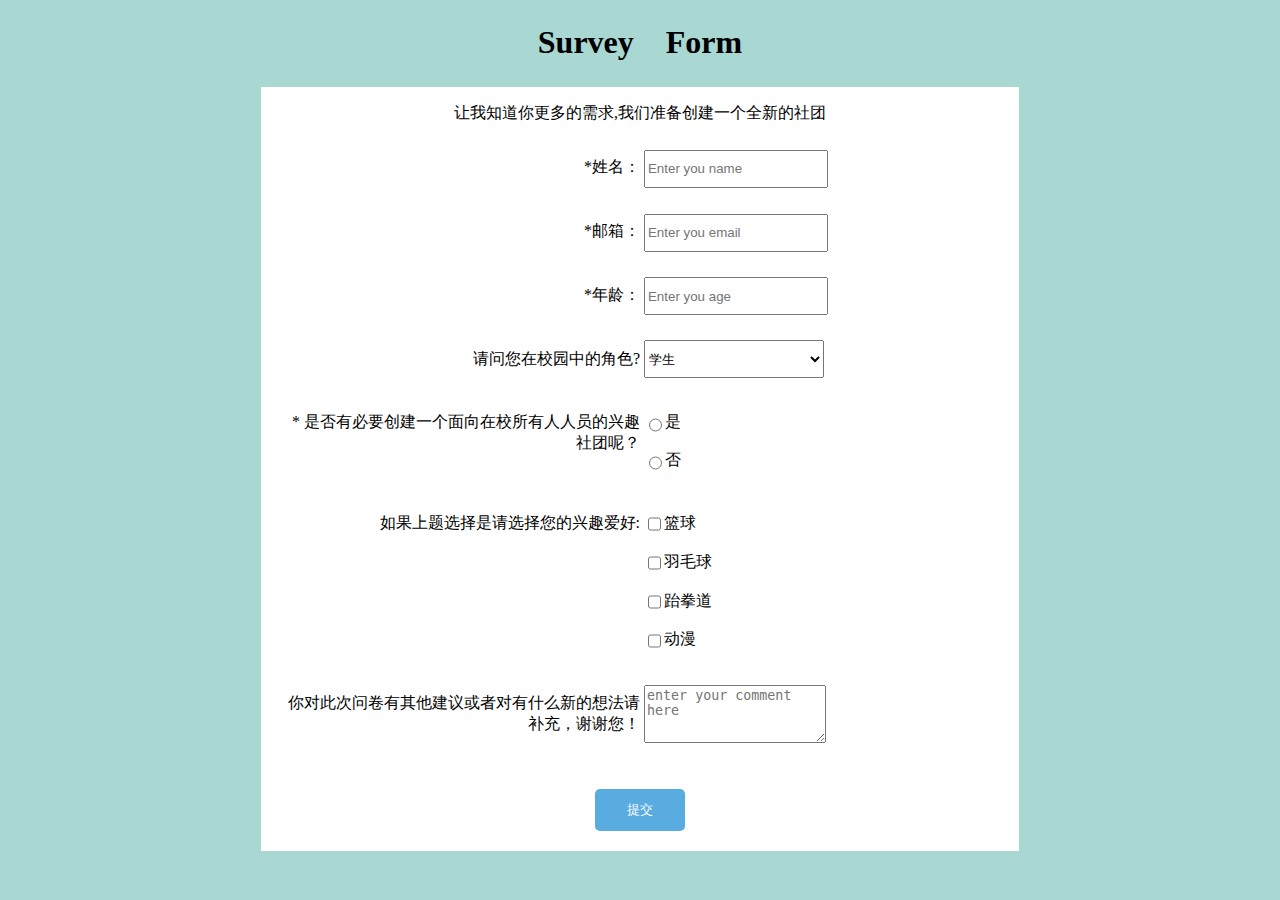
<file: 2-surveyForm/index.html>
<!DOCTYPE html>
<html lang="ch">
<head>
	<meta charset="UTF-8">
	<title>surveyFrom</title>
	<meta name="viewport" content="width=device-width, initial-scale=1">
	<link rel="stylesheet" type="text/css" href="index.css">
</head>
<body>
	<main>
		<h1 id="title">Survey　Form</h1>
		<form id="survey-form">
			<p id="description">让我知道你更多的需求,我们准备创建一个全新的社团</p>
			<div class="info-items">
				<label id="name-label" for="name">*姓名：</label>
				<input type="text" name="name" id="name" required placeholder="Enter you name">
			</div>
			<div class="info-items">
				<label id="email-label" for="email">*邮箱：</label>
				<input type="email" name="email" id="email" required placeholder="Enter you email">
			</div>
			<div class="info-items">
				<label id="number-label" for="age">*年龄：</label>
				<input type="number" name="age" id="number" min="1" max="120" required placeholder="Enter you age">
			</div>	
			<div class="info-items">
				<label for="dropdown">请问您在校园中的角色?</label>
				<select id="dropdown">
					<option disabled="false">请选择</option>
					<option>学生</option>
					<option>老师</option>
					<option>其他</option>
				</select>
			</div>
			<div class="info-items">
				<label>* 是否有必要创建一个面向在校所有人人员的兴趣社团呢？</label>
				<div class="chooseBtn">
					<input type="radio" name="is-not" id="is" required value="true"><label class="clearFix" for="is">是</label><br>
					<input type="radio" name="is-not" id="not" required value="false"><label class="clearFix" for="not">否</label>
				</div>
			</div>	
			<div class="info-items">
				<label>如果上题选择是请选择您的兴趣爱好:</label>
				<div  class="chooseBtn">
					<input type="checkbox" id="hobby-1" value="1"><label class="clearFix" for="hobby-1">篮球</label><br>
					<input type="checkbox" id="hobby-2" value="2"><label class="clearFix" for="hobby-2">羽毛球</label><br>
					<input type="checkbox" id="hobby-3" value="3"><label class="clearFix" hidden="" for="hobby-3">跆拳道</label><br>
					<input type="checkbox" id="hobby-4" value="4"><label class="clearFix" for="hobby-4">动漫</label>
				</div>
			</div>
			<div class="info-items">
				<label>你对此次问卷有其他建议或者对有什么新的想法请补充，谢谢您！</label>
				<textarea placeholder="enter your comment here"></textarea>
			</div>
			<button type="submit" id="submit">提交</button>
			<div ></div>
		</form>
	</main>
</body>
<script type="text/javascript" src="https://cdn.freecodecamp.org/testable-projects-fcc/v1/bundle.js"></script>
</html>
</file>
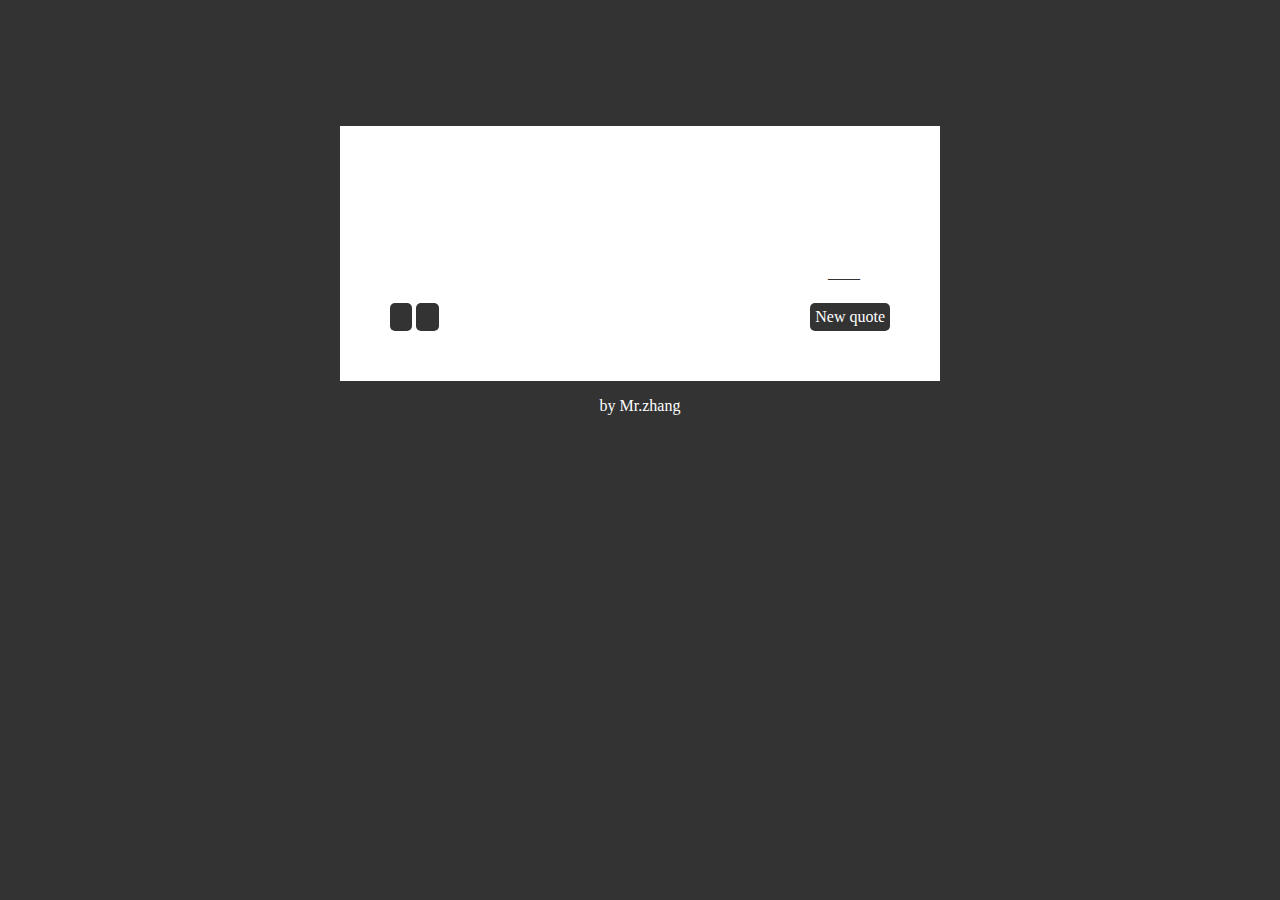
<file: 3-randomQuote/index.html>
<!DOCTYPE html>
<html lang="ch">
<head>
    <meta charset="UTF-8">
    <title>random quote</title>
    <meta name="viewport" content="width=device-width, initial-scale=1, minimum-scale=1, maximum-scale=1, user-scalable=no">
    <link rel="stylesheet" href="iconfont.css">
    <link rel="stylesheet" href="http://at.alicdn.com/t/font_808917_rais7893e6p.css">
    <style>
        body {
            background-color: #333;
            color: #333;
        }
        a {
            display: inline-block;
            border-radius: 5px;
            padding: 5px;
            background-color: #333;
            color: white;
            text-decoration: none; 
        }
        .quote {
            line-height: 42px;
            font-weight: bold;
            font-size: 24px;
            text-align: center;
        }
        .icon-shuangyinhao:before {
            font-size: 35px;
            margin-right: 10px;
        }
        .author {
            text-align: right;
            margin-right: 30px;
        }
        .newQuote {
            float:right;
        }
        .panel {
            width: 500px;
            margin: 10% auto 0 auto;
            padding: 50px;
            background-color: white;
        }
        .designer {
            text-align: center;
            color: white;
        }
        .share img {
            width: 50px;
            height: 50px;
        }
        @media screen and (max-width: 991px){
            .panel {
                width: 60%;
            }
        }
    </style>
</head>
<body>
    <div class="panel">
        <p class="quote icon-shuangyinhao"></p>
        <p class="author">——</p>
        <a class="share" href="#"><i class="iconfont">&#xe619;</i></a>
        <a class="share" href="#"><i class="iconfont">&#xe60f;</i></a>
        <a class="newQuote" href="#">New quote</a>
    </div>
    <footer>
        <p class="designer">by Mr.zhang</p>
    </footer>
    <script src="one.json"></script> 
    <script>
        function setRandom(min, max) {
            return Math.floor(Math.random()*(max - min + 1) + min);
        }
        var body = document.querySelector('body');
        var aList = document.querySelectorAll('a'); 
        var author = document.querySelector('.author');
        var quote = document.querySelector('.quote');
        var panel = document.querySelector('.panel');

        function gradientChange(object, time, show = true){
            aList[2].removeEventListener('click', changeBgColor);
            if (show) {
                var opacity = 1;
                object.style.opacity = opacity;
                var changeId = setInterval(function() {
                    opacity -= 0.1;
                    opacity = Number(opacity.toFixed(1));//toFixed返回的函数是字符串 '-'影响小
                    object.style.opacity = opacity;
                    if (opacity === 0) {
                        clearInterval(changeId);
                    }
                }, time); 
            } else {
                var opacity = 0;
                object.style.opacity = opacity;
                var changeId = setInterval(function() {
                    opacity += 0.1;
                    opacity = Number(opacity.toFixed(1));//toFixed返回的函数是字符串 '+'影响大
                    object.style.opacity = opacity;
                    if (opacity === 1) {
                        clearInterval(changeId);
                        aList[2].addEventListener('click', changeBgColor);
                    }
                }, time);
            }
        }
        function changeQuote() {
            var mydata = JSON.parse(data); 
            var id = setRandom(0, 4)
            quote.innerHTML = mydata[id]["quote"];
            author.innerHTML = "——" + mydata[id]["author"];
            gradientChange(quote, 100, false);
            gradientChange(author, 100, false);
        }
        setTimeout(changeQuote,2000);
        function changeBgColor() {
            var bgColor = "rgb("+setRandom(0, 255)+", "+setRandom(0, 255)+", "+setRandom(0, 255)+")";
            body.style.backgroundColor = bgColor;
            panel.style.color = bgColor;
            for (var i = 0; i < aList.length; i++) {
                aList[i].style.backgroundColor = bgColor;
            }
            gradientChange(quote, 30, true);
            gradientChange(author, 30, true);
            setTimeout(changeQuote, 800);
        }

        
        
        /* 分享到qq空间或者新浪微博 */
        function shareToXl(title,url,picurl){
            var sharesinastring='http://v.t.sina.com.cn/share/share.php?title='+title+'&url='+url+'&content=utf-8&sourceUrl='+url+'&pic='+picurl;
            window.open(sharesinastring,'newwindow','height=400,width=400,top=100,left=100');
        }
        function shareToQq(title,url,picurl){
            var shareqqzonestring='http://sns.qzone.qq.com/cgi-bin/qzshare/cgi_qzshare_onekey?summary='+title+'&url='+url+'&pics='+picurl;
            window.open(shareqqzonestring,'newwindow','height=400,width=400,top=100,left=100');
        }
        aList[0].addEventListener('click', function() {
            shareToXl(quote.textContent,window.location.href,null)
        })

        aList[1].addEventListener('click', function() {
            shareToQq(quote.textContent,window.location.href,null)
        });
    </script>
 
</body>
</html>
</file>
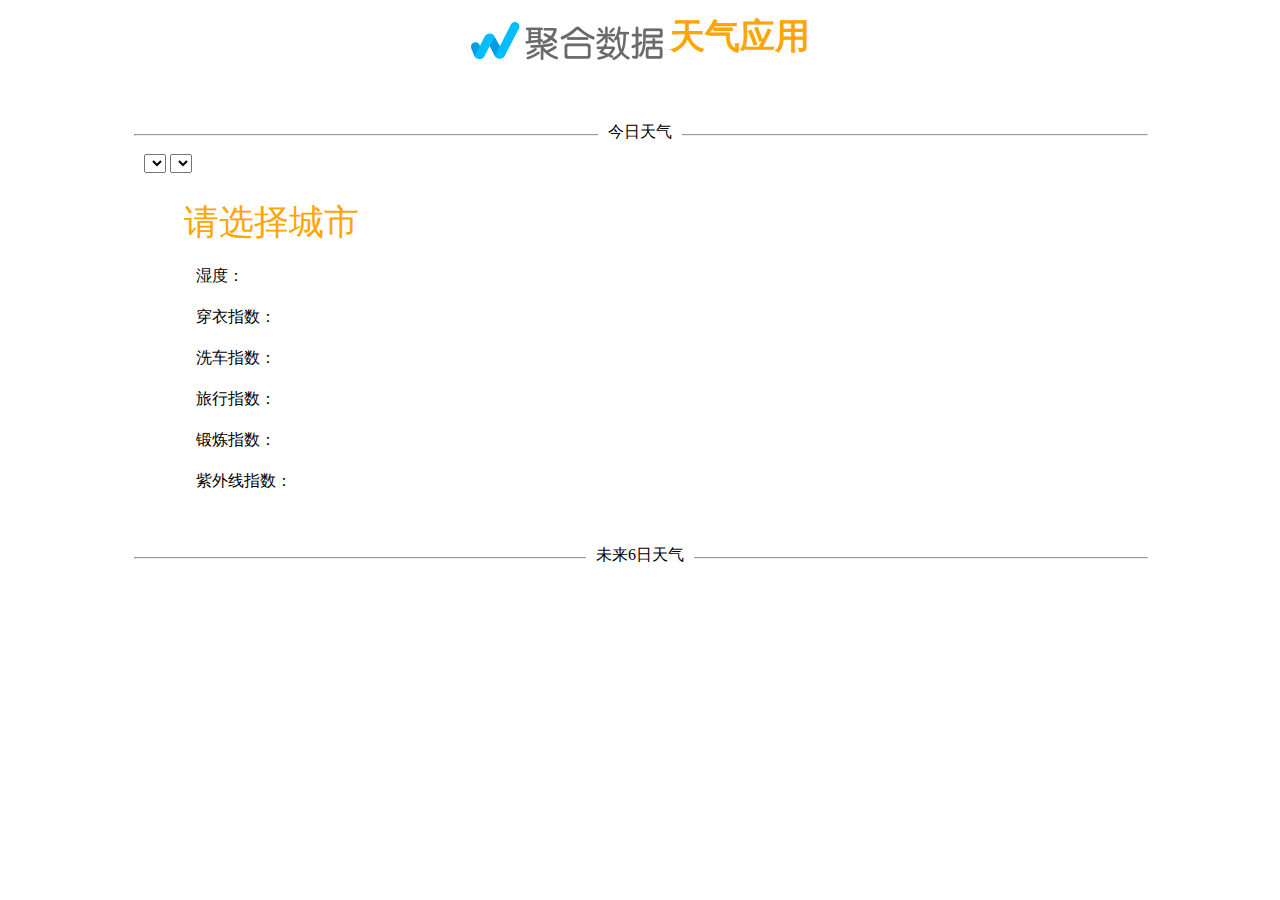
<file: 4-getWeather/index.html>
<!DOCTYPE HTML>
<html>
<head>
    <meta charset="utf-8">
    <meta name="viewport" content="width=device-width, initial-scale=1, minimum-scale=1, maximum-scale=1, user-scalable=no">
    <title>getWeather</title>
    <link rel="stylesheet" href="http://at.alicdn.com/t/font_809148_i0avfp2jhyk.css"> 
    <link rel="stylesheet" href="index.css">
</head>
<body>
<div class="container">
    <div class="title"> 
        <img src="img/loginlogo.png" alt="">
        <h2>天气应用</h2>      
    </div>
    <span class="tag">今日天气</span>
    <hr>
    <div class="nowWeather">      
        <select id="prov"></select>
        <select id="city"></select>
        <ul>
            <li><span class="temperature orange">请选择城市</span>&nbsp;&nbsp;&nbsp;<span class="weather"></span></li>
            <li><i class="iconfont icon-shidu"></i>&nbsp;&nbsp;&nbsp;湿度：<span class="orange" id="humidity"></span></li>
            <li><i class="iconfont icon-chuanyizhishu"></i>&nbsp;&nbsp;&nbsp;穿衣指数：<span class="orange" id="dressingAdvice"></span></li>
            <li><i class="iconfont icon-xichezhishu"></i>&nbsp;&nbsp;&nbsp;洗车指数：<span class="orange" id="wash_index"></span></li>
            <li><i class="iconfont icon-lvxing"></i>&nbsp;&nbsp;&nbsp;旅行指数：<span class="orange" id="travel_index"></span></li>
            <li><i class="iconfont icon-yundongzhishu"></i>&nbsp;&nbsp;&nbsp;锻炼指数：<span class="orange" id="exercise_index"></span></li>
            <li><i class="iconfont icon-ziwaixian"></i>&nbsp;&nbsp;&nbsp;紫外线指数：<span class="orange" id="uv_index"></span></li>
        </ul>
    </div>
    <span class="tag">未来6日天气</span>
    <hr>
    <div class="futureWeather">
    </div>
</div>
<script src="http://res.42du.cn/vendor/jquery/jquery.min.js"></script>
<script src="index.js"></script>
<script>
</script>
</body>
</html>
</file>
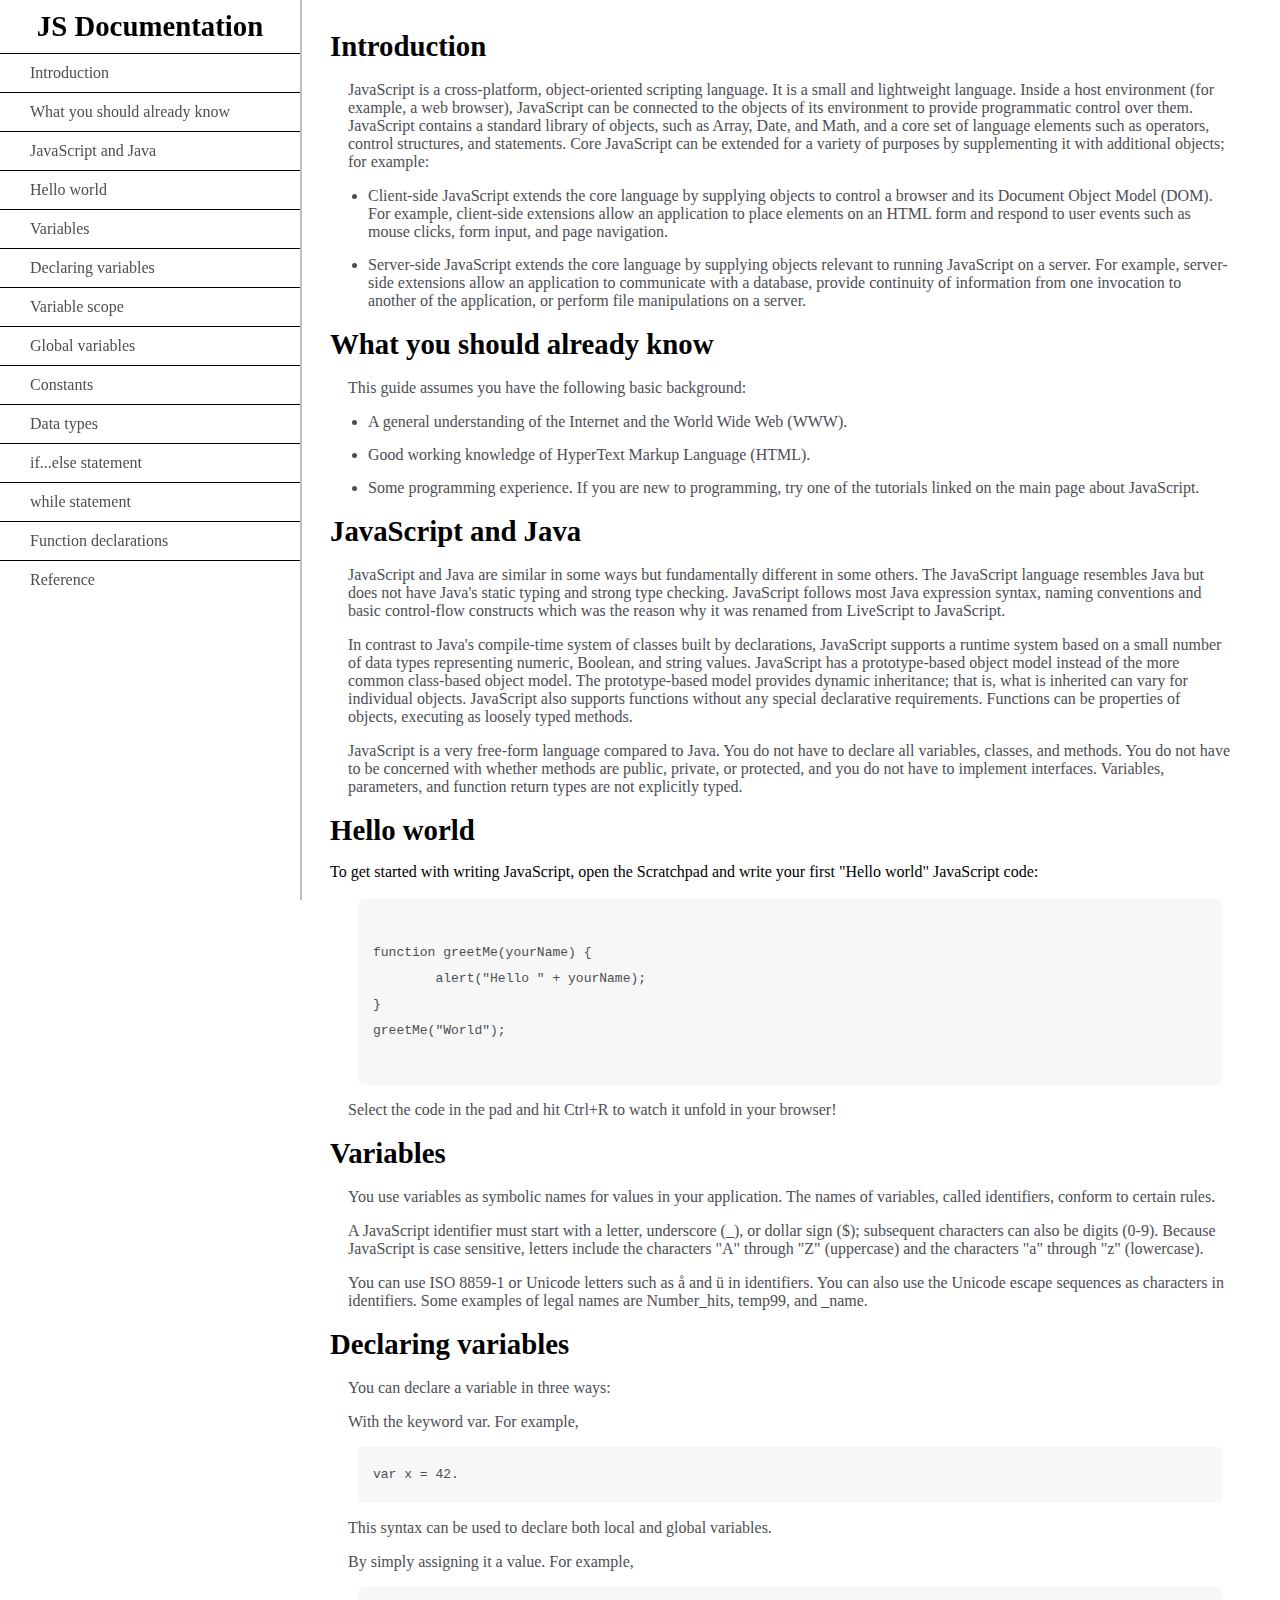
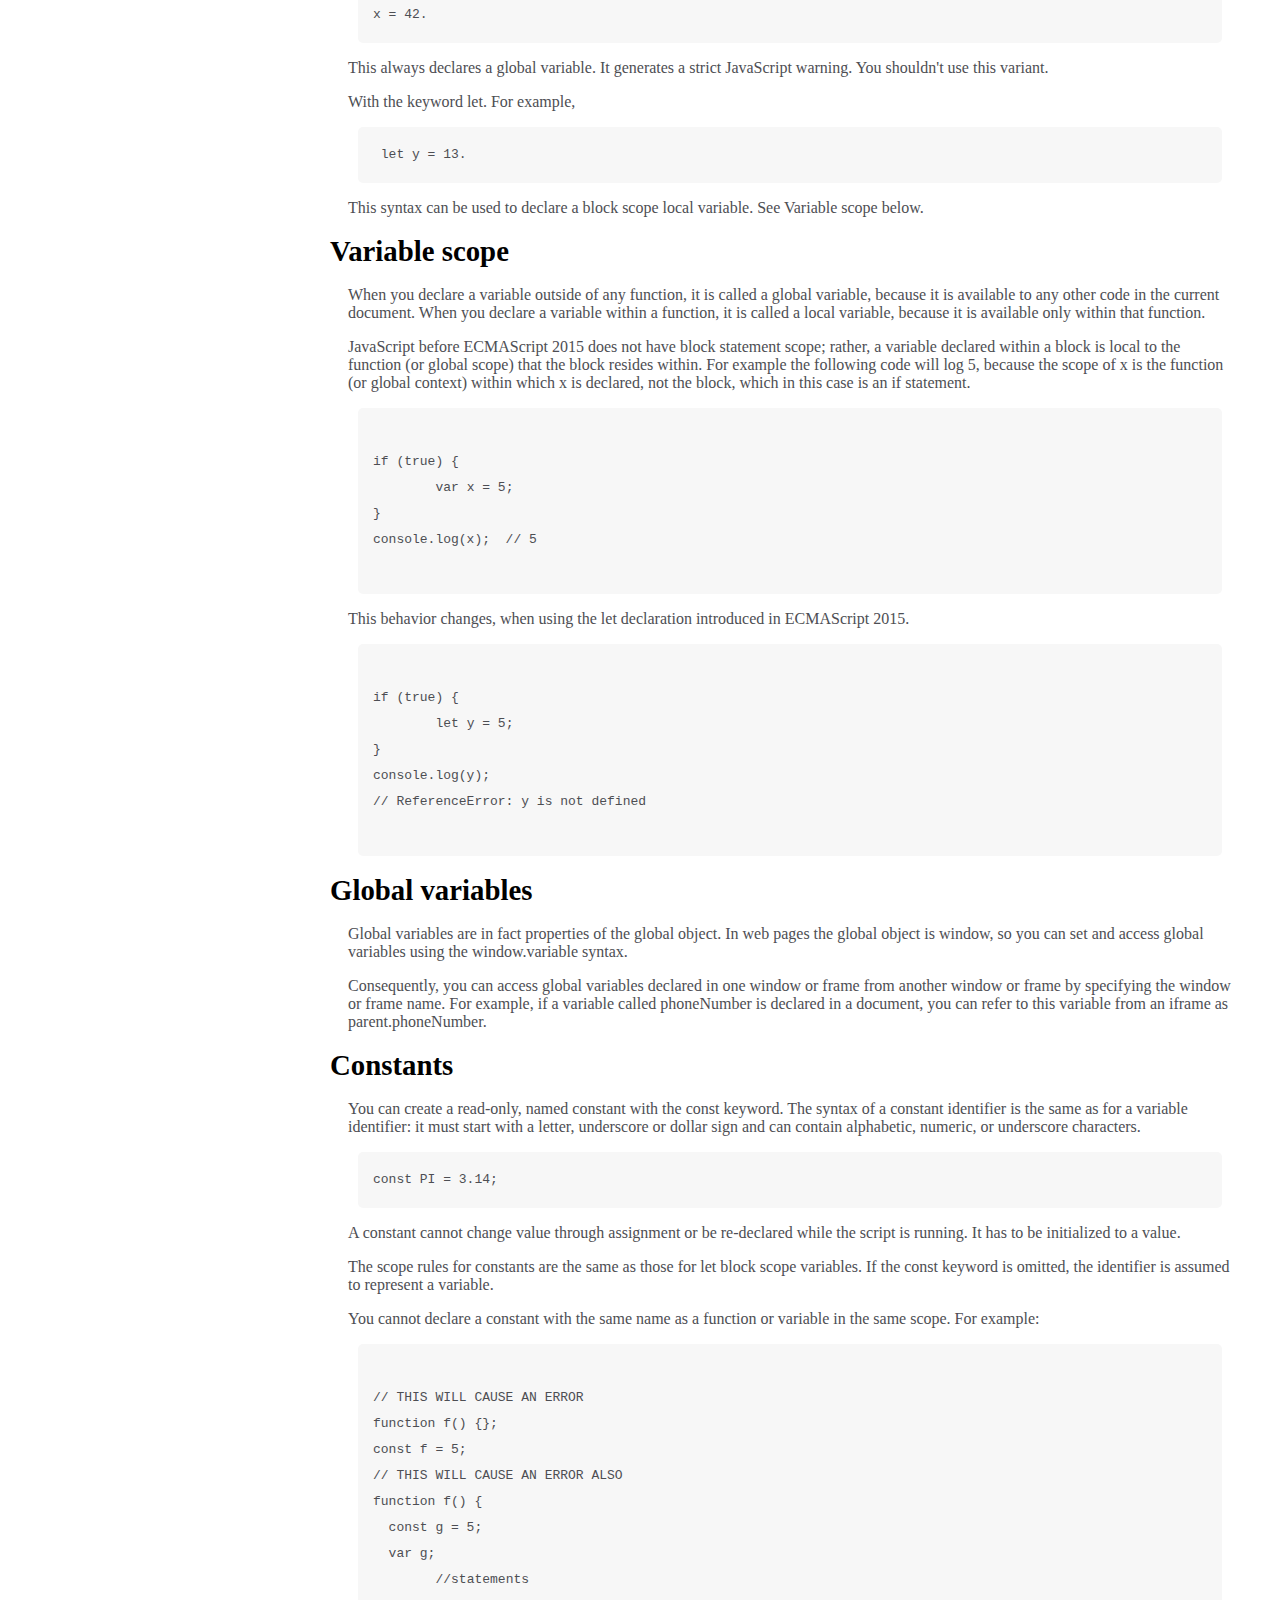
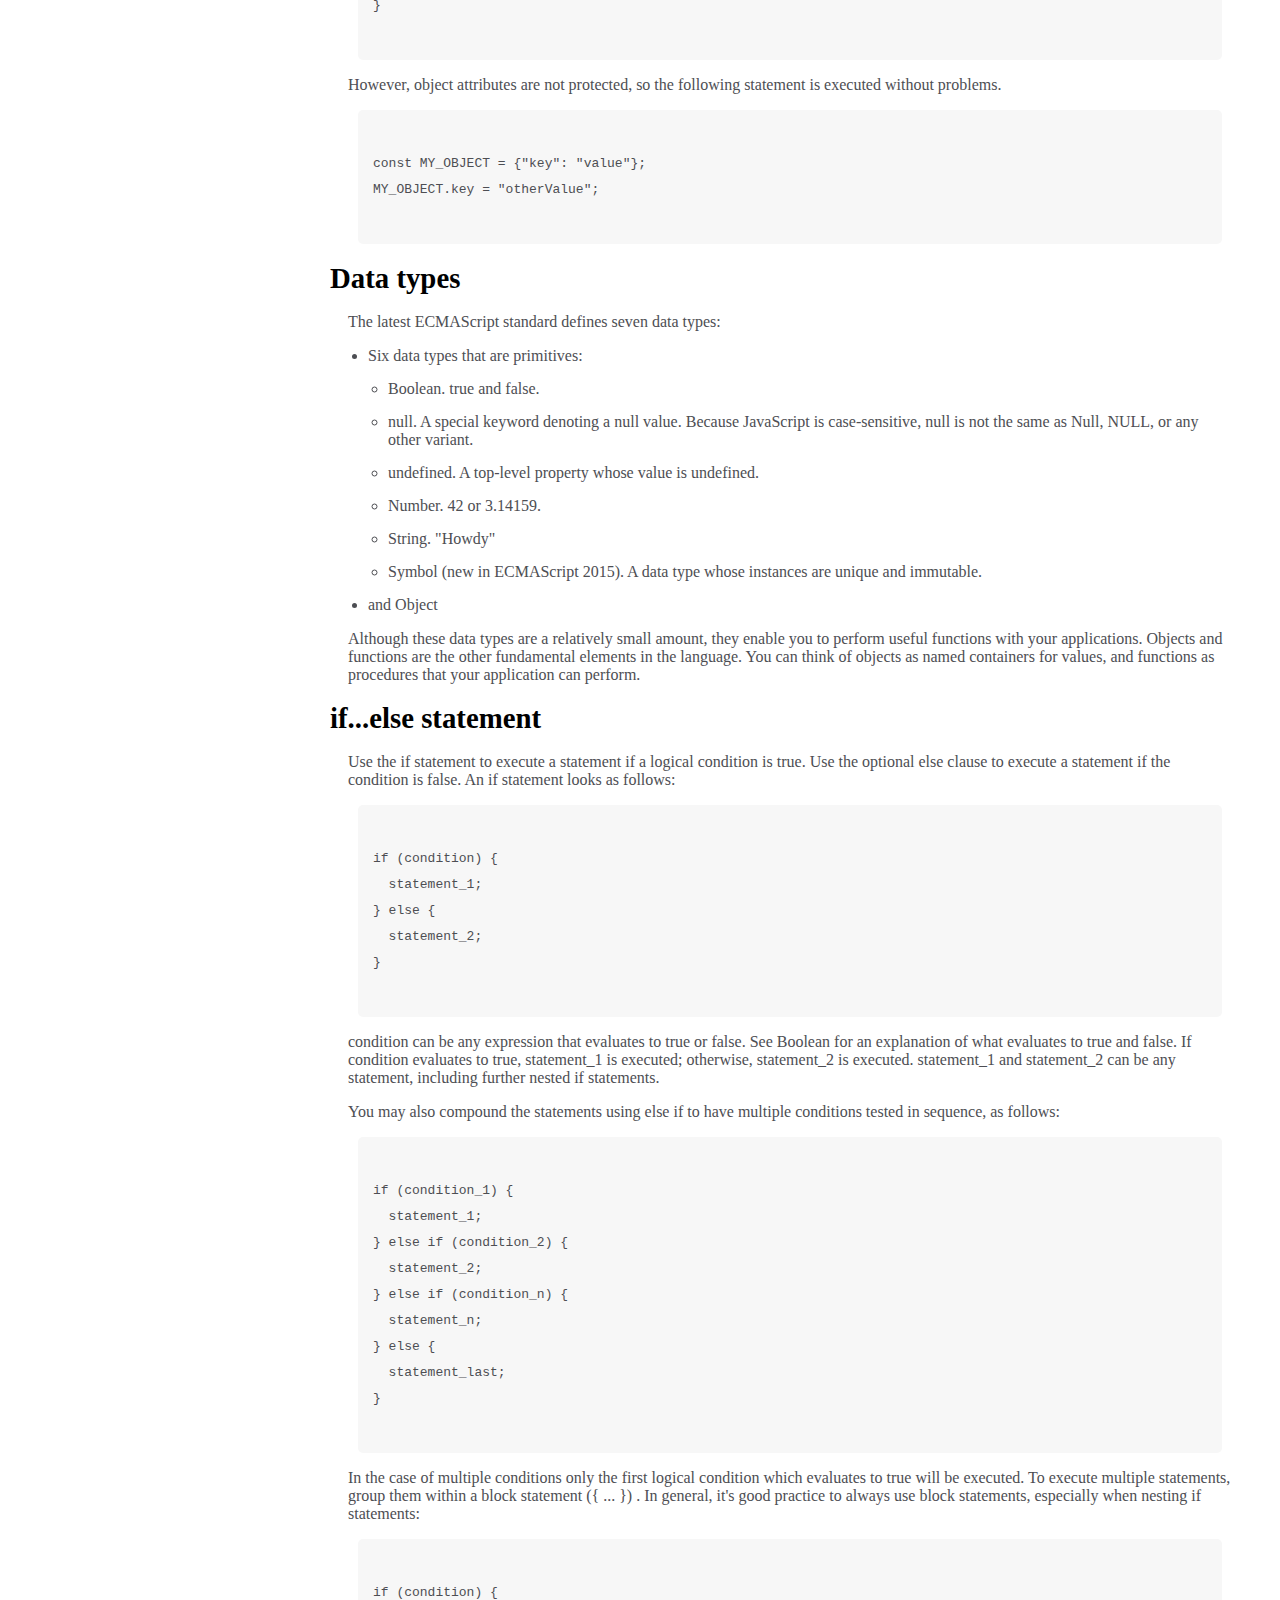
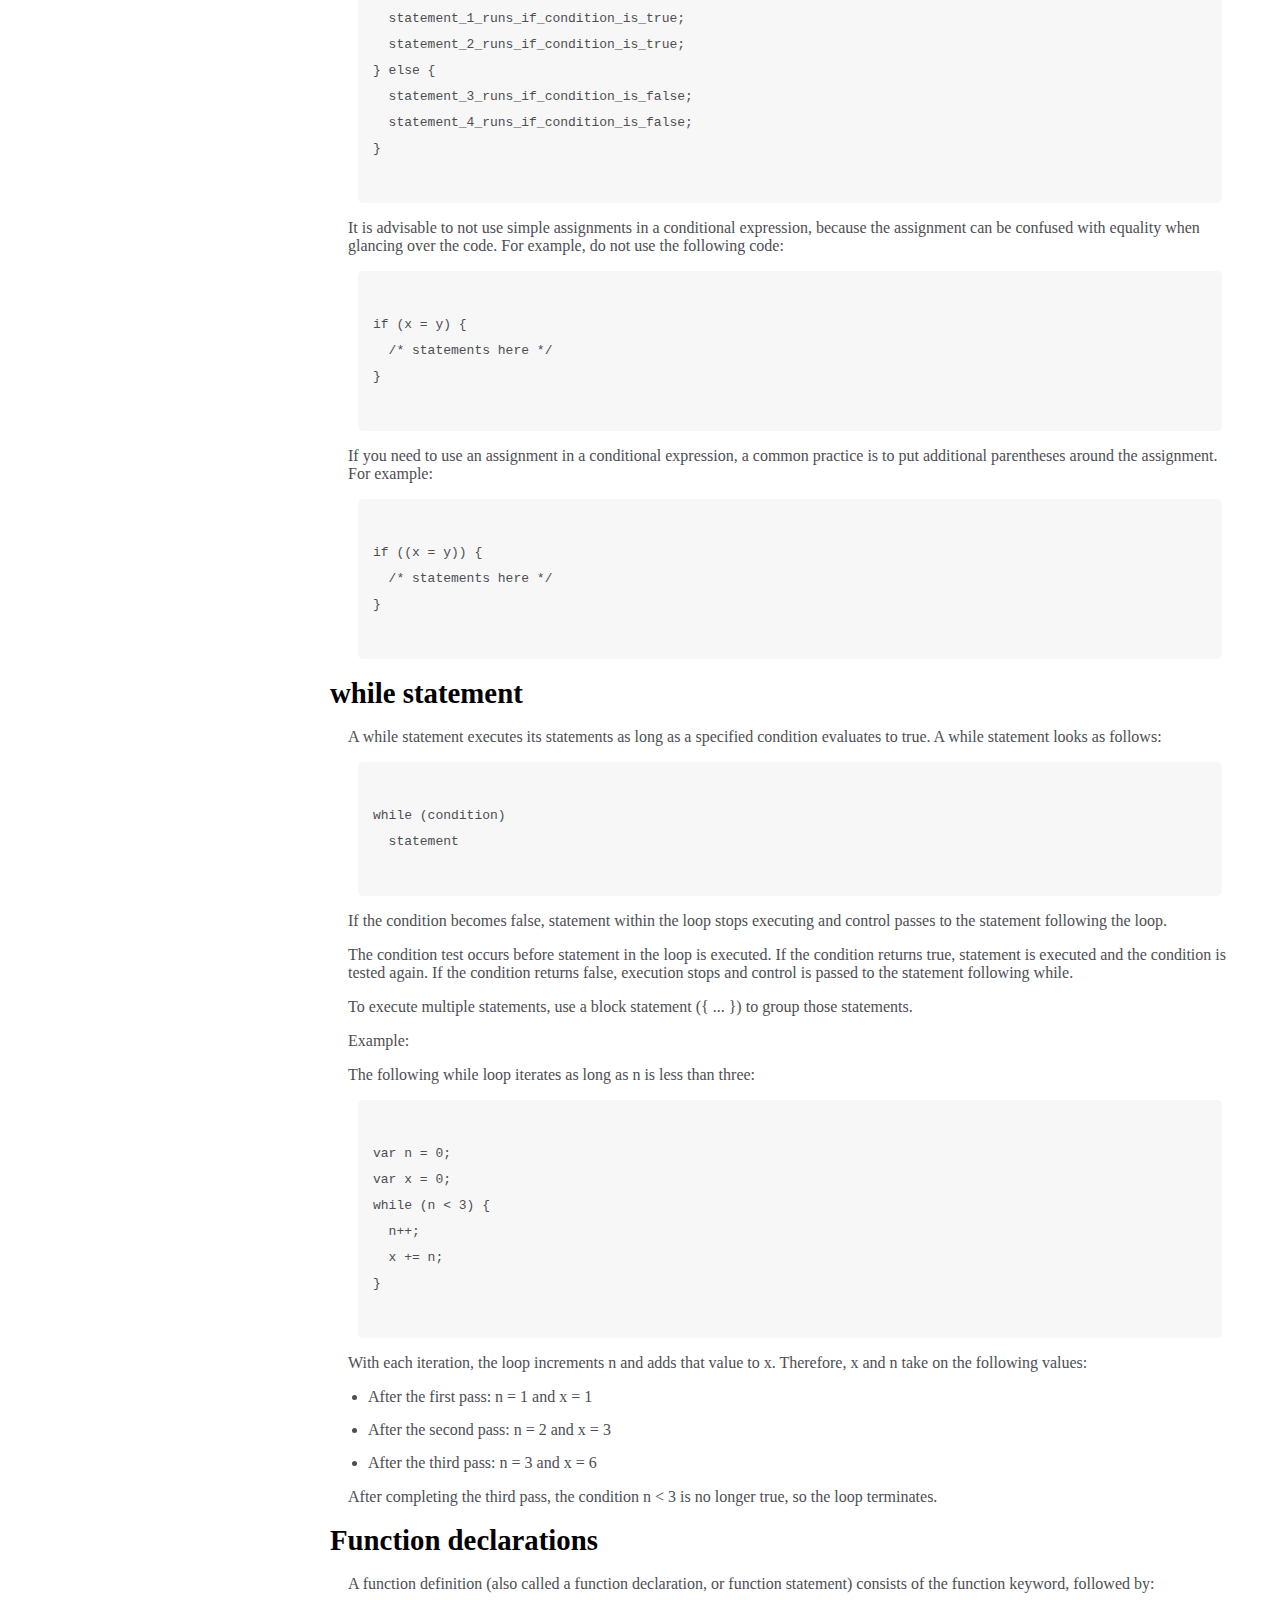
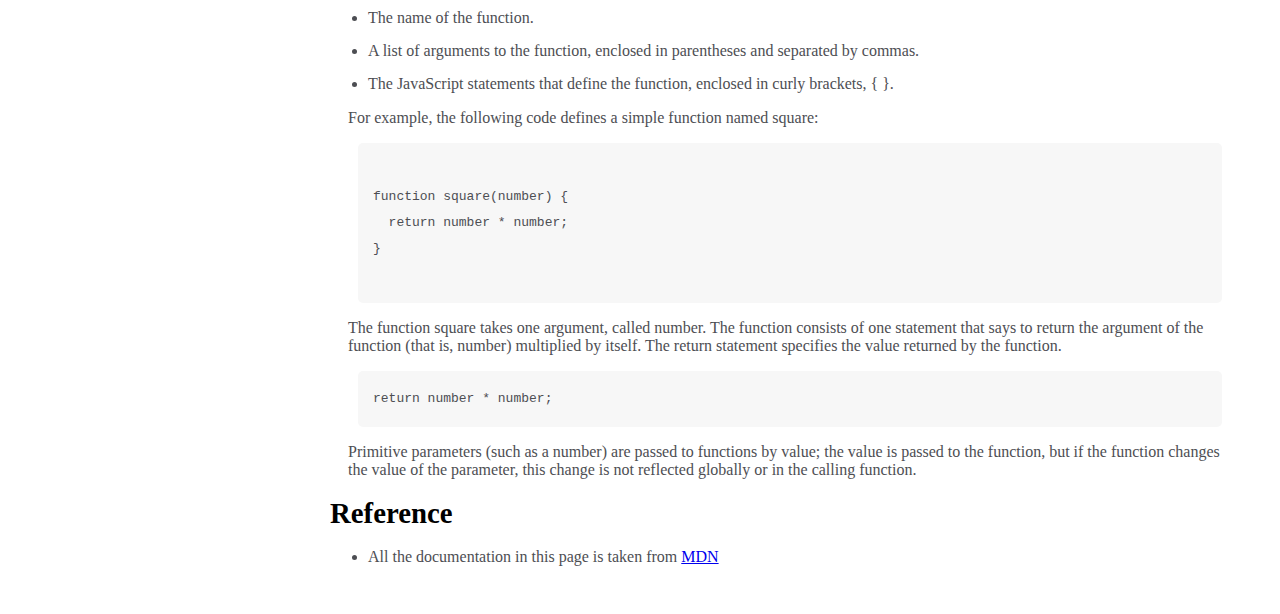
<file: 4-technicalDocumentationPage/index.html>
<!DOCTYPE html>
<html lang="en">
<head>
	<meta charset="UTF-8">
	<meta name="viewport" content="width=device-width, initial-scale=1">
	<title>technicalDocumentationPage</title>
	<style type="text/css">
		/*清楚一些无用默认样式*/
		body {margin: 0; padding: 0;}
		ul {margin: 0;padding: 0;}
		/*navbar部分css*/
		#navbar {
			position: fixed;
			top: 0;
			left: 0;
			min-width: 300px;
			height:100%;
			border-right: 2px solid silver;
		}
		#navbar header {
			margin: 10px; 
			font-size: 1.8em;
			font-weight: bolder;
			text-align: center;
		}
		#navbar ul {
			height: 88%;/*为了能够显示Y轴方向的滑块。所以给此高度，以至于超出高度是产生滑块*/
			overflow-x: hidden; /*如果超出X轴方向则隐藏X轴上的滑块*/
		}
		.nav-link { /*a标签块级化方便设置属性*/
			display: block;
			padding: 10px 10px 10px 30px;
			border-top: 1px solid #000;
			font-size: 16px;
			text-decoration: none;
			color: #4d4e53;
		}
		/*main-doc部分*/
		#main-doc {
			margin-left: 300px;
			padding: 30px;
		}
		#main-doc header { 
			font-size: 1.8em;
			font-weight: bolder;
		}
		#main-doc li {
			margin: 15px 0 0 20px; 
		}
		.main-section article {
			margin: 18px;
			color: #4d4e53;
		}
		.main-section code {/*文中代码块样式*/
			display: block;
			padding: 15px;
			margin: 10px;
			white-space: pre;
			line-height: 2;
			background-color: #f7f7f7;
			border-radius: 5px;
		}

		/*media*/
		@media screen and (max-width: 750px){
			#navbar {
				position: relative;
				border-right: none;
			}
			#navbar ul {
				border: 1px solid #000;
				height: 294px;
			}
			#main-doc {
				margin-left: 0;
				padding: 30px 10px;
			}
			.main-section code {
				margin-left: -10px; 
				min-width: 230px;
				width: 100%;
			}
		}
	</style>
</head>
<body>
	<nav id="navbar">
		<header>JS Documentation</header>
		<ul>
			<li><a class="nav-link" href="#Introduction">Introduction</a></li>
			<li><a class="nav-link" href="#What_you_should_already_know">What you should already know</a></li>
			<li><a class="nav-link" href="#JavaScript_and_Java">JavaScript and Java</a></li>
			<li><a class="nav-link" href="#Hello_world">Hello world</a></li>
			<li><a class="nav-link" href="#Variables">Variables</a></li>
			<li><a class="nav-link" href="#Declaring_variables">Declaring variables</a></li>
			<li><a class="nav-link" href="#Variable_scope">Variable scope</a></li>
			<li><a class="nav-link" href="#Global_variables">Global variables</a></li>
			<li><a class="nav-link" href="#Constants">Constants</a></li>
			<li><a class="nav-link" href="#Data_types">Data types</a></li>
			<li><a class="nav-link" href="#if...else_statement">if...else statement</a></li>
			<li><a class="nav-link" href="#while_statement">while statement</a></li>
			<li><a class="nav-link" href="#Function_declarations">Function declarations</a></li>
			<li><a class="nav-link" href="#Reference">Reference</a></li>
		<!-- 	<li><a class="nav-link" href="#Reference">测试</a></li>
			<li><a class="nav-link" href="#Reference">测试</a></li> -->
		</ul>
	</nav>
	<main id="main-doc">
		<section class="main-section" id="Introduction">
			<header>Introduction</header>
			<article>
				<p>JavaScript is a cross-platform, object-oriented scripting language. It is a small and lightweight language. Inside a host environment (for example, a web browser), JavaScript can be connected to the objects of its environment to provide programmatic control over them.
				JavaScript contains a standard library of objects, such as Array, Date, and Math, and a core set of language elements such as operators, control structures, and statements. Core JavaScript can be extended for a variety of purposes by supplementing it with additional objects; for example:</p>
				<ul>
					<li>Client-side JavaScript extends the core language by supplying objects to control a browser and its Document Object Model (DOM). For example, client-side extensions allow an application to place elements on an HTML form and respond to user events such as mouse clicks, form input, and page navigation.</li>
					<li>Server-side JavaScript extends the core language by supplying objects relevant to running JavaScript on a server. For example, server-side extensions allow an application to communicate with a database, provide continuity of information from one invocation to another of the application, or perform file manipulations on a server.</li>
				</ul>
			</article>	
		</section>
		<section class="main-section" id="What_you_should_already_know">
			<header>What you should already know</header>
			<article>
				<p>This guide assumes you have the following basic background:</p>
				<ul>
					<li>A general understanding of the Internet and the World Wide Web (WWW).</li>
					<li>Good working knowledge of HyperText Markup Language (HTML).</li>
					<li>Some programming experience. If you are new to programming, try one of the tutorials linked on the main page about JavaScript.</li>
				</ul>
			</article>	
		</section>
		<section class="main-section" id="JavaScript_and_Java">
			<header>JavaScript and Java</header>
			<article>
				<p>JavaScript and Java are similar in some ways but fundamentally different in some others. The JavaScript language resembles Java but does not have Java's static typing and strong type checking. JavaScript follows most Java expression syntax, naming conventions and basic control-flow constructs which was the reason why it was renamed from LiveScript to JavaScript.</p>
				<p>In contrast to Java's compile-time system of classes built by declarations, JavaScript supports a runtime system based on a small number of data types representing numeric, Boolean, and string values. JavaScript has a prototype-based object model instead of the more common class-based object model. The prototype-based model provides dynamic inheritance; that is, what is inherited can vary for individual objects. JavaScript also supports functions without any special declarative requirements. Functions can be properties of objects, executing as loosely typed methods.</p>
				<p>JavaScript is a very free-form language compared to Java. You do not have to declare all variables, classes, and methods. You do not have to be concerned with whether methods are public, private, or protected, and you do not have to implement interfaces. Variables, parameters, and function return types are not explicitly typed.</p>
			</article>	
		</section>
		<section class="main-section" id="Hello_world">
			<header>Hello world</header>
			<p>To get started with writing JavaScript, open the Scratchpad and write your first "Hello world" JavaScript code:</p>
			<article>
				<code>
function greetMe(yourName) {
	alert("Hello " + yourName);
}
greetMe("World");
				</code>
				<p>Select the code in the pad and hit Ctrl+R to watch it unfold in your browser!</p>
			</article>	
		</section>
		<section class="main-section" id="Variables">
			<header>Variables</header>
			<article>
				<p>You use variables as symbolic names for values in your application. The names of variables, called identifiers, conform to certain rules.</p>
				<p>A JavaScript identifier must start with a letter, underscore (_), or dollar sign ($); subsequent characters can also be digits (0-9). Because JavaScript is case sensitive, letters include the characters "A" through "Z" (uppercase) and the characters "a" through "z" (lowercase).</p>
				<p>You can use ISO 8859-1 or Unicode letters such as å and ü in identifiers. You can also use the Unicode escape sequences as characters in identifiers. Some examples of legal names are Number_hits, temp99, and _name.</p>
			</article>	
		</section>
		<section class="main-section" id="Declaring_variables">
			<header>Declaring variables</header>
			<article>
				<p>You can declare a variable in three ways:</p>
				<p>With the keyword var. For example,</p>
				<code>var x = 42.</code>
				<p>This syntax can be used to declare both local and global variables.</p>
				<p>By simply assigning it a value. For example,</p>
				<code>x = 42.</code>
				<p>This always declares a global variable. It generates a strict JavaScript warning. You shouldn't use this variant.</p>
				<p>With the keyword let. For example,</p>
				<code> let y = 13.</code>
				<p>This syntax can be used to declare a block scope local variable. See Variable scope below.</p>
			</article>	
		</section>
		<section class="main-section" id="Variable_scope">
			<header>Variable scope</header>
			<article>
				<p>When you declare a variable outside of any function, it is called a global variable, because it is available to any other code in the current document. When you declare a variable within a function, it is called a local variable, because it is available only within that function.</p>
				<p>JavaScript before ECMAScript 2015 does not have block statement scope; rather, a variable declared within a block is local to the function (or global scope) that the block resides within. For example the following code will log 5, because the scope of x is the function (or global context) within which x is declared, not the block, which in this case is an if statement.</p>
				<code>
if (true) {
	var x = 5;
}
console.log(x);  // 5
				</code>
				<p>This behavior changes, when using the let declaration introduced in ECMAScript 2015.</p>
				<code>
if (true) {
	let y = 5;
}
console.log(y);  
// ReferenceError: y is not defined
				</code>
			</article>	
		</section>
		<section class="main-section" id="Global_variables">
			<header>Global variables</header>
			<article>
				<p>Global variables are in fact properties of the global object. In web pages the global object is window, so you can set and access global variables using the window.variable syntax.</p>
				<p>Consequently, you can access global variables declared in one window or frame from another window or frame by specifying the window or frame name. For example, if a variable called phoneNumber is declared in a document, you can refer to this variable from an iframe as parent.phoneNumber.</p>
			</article>	
		</section>
		<section class="main-section" id="Constants">
			<header>Constants</header>
			<article>
				<p>You can create a read-only, named constant with the const keyword. The syntax of a constant identifier is the same as for a variable identifier: it must start with a letter, underscore or dollar sign and can contain alphabetic, numeric, or underscore characters.</p>
				<code>const PI = 3.14;</code>
				<p>A constant cannot change value through assignment or be re-declared while the script is running. It has to be initialized to a value.</p>
				<p>The scope rules for constants are the same as those for let block scope variables. If the const keyword is omitted, the identifier is assumed to represent a variable.</p>
				<p>You cannot declare a constant with the same name as a function or variable in the same scope. For example:</p>
				<code>
// THIS WILL CAUSE AN ERROR
function f() {};
const f = 5;
// THIS WILL CAUSE AN ERROR ALSO
function f() {
  const g = 5;
  var g;
	//statements
}
				</code>
				<p>However, object attributes are not protected, so the following statement is executed without problems.</p>
				<code>
const MY_OBJECT = {"key": "value"};
MY_OBJECT.key = "otherValue";
				</code>
			</article>	
		</section>
		<section class="main-section" id="Data_types">
			<header>Data types</header>
			<article>
				<p>The latest ECMAScript standard defines seven data types:</p>
				<ul>
					<li>Six data types that are primitives:
						<ul>
							<li>Boolean. true and false.</li>
							<li>null. A special keyword denoting a null value. Because JavaScript is case-sensitive, null is not the same as Null, NULL, or any other variant.</li>
							<li>undefined. A top-level property whose value is undefined.</li>
							<li>Number. 42 or 3.14159.</li>
							<li>String. "Howdy"</li>
							<li>Symbol (new in ECMAScript 2015). A data type whose instances are unique and immutable.</li>
						</ul>
					</li>
					<li>and Object</li>
				</ul>
				<p>Although these data types are a relatively small amount, they enable you to perform useful functions with your applications. Objects and functions are the other fundamental elements in the language. You can think of objects as named containers for values, and functions as procedures that your application can perform.</p>
			</article>	
		</section>
		<section class="main-section" id="if...else_statement">
			<header>if...else statement</header>
			<article>
				<p>Use the if statement to execute a statement if a logical condition is true. Use the optional else clause to execute a statement if the condition is false. An if statement looks as follows:</p>
				<code>
if (condition) {
  statement_1;
} else {
  statement_2;
}
				</code>
				<p>condition can be any expression that evaluates to true or false. See Boolean for an explanation of what evaluates to true and false. If condition evaluates to true, statement_1 is executed; otherwise, statement_2 is executed. statement_1 and statement_2 can be any statement, including further nested if statements.</p>
				<p>You may also compound the statements using else if to have multiple conditions tested in sequence, as follows:</p>
				<code>
if (condition_1) {
  statement_1;
} else if (condition_2) {
  statement_2;
} else if (condition_n) {
  statement_n;
} else {
  statement_last;
} 
				</code>
				<p>In the case of multiple conditions only the first logical condition which evaluates to true will be executed. To execute multiple statements, group them within a block statement ({ ... }) . In general, it's good practice to always use block statements, especially when nesting if statements:</p>
				<code>
if (condition) {
  statement_1_runs_if_condition_is_true;
  statement_2_runs_if_condition_is_true;
} else {
  statement_3_runs_if_condition_is_false;
  statement_4_runs_if_condition_is_false;
}
				</code>
				<p>It is advisable to not use simple assignments in a conditional expression, because the assignment can be confused with equality when glancing over the code. For example, do not use the following code:</p>
				<code>
if (x = y) {
  /* statements here */
}
				</code>
				<p>If you need to use an assignment in a conditional expression, a common practice is to put additional parentheses around the assignment. For example:</p>
				<code>
if ((x = y)) {
  /* statements here */
}
				</code>
			</article>	
		</section>
		<section class="main-section" id="while_statement">
			<header>while statement</header>
			<article>
				<p>A while statement executes its statements as long as a specified condition evaluates to true. A while statement looks as follows:</p>
				<code>
while (condition)
  statement
				</code>
				<p>If the condition becomes false, statement within the loop stops executing and control passes to the statement following the loop.</p>
				<p>The condition test occurs before statement in the loop is executed. If the condition returns true, statement is executed and the condition is tested again. If the condition returns false, execution stops and control is passed to the statement following while.</p>
				<p>To execute multiple statements, use a block statement ({ ... }) to group those statements.</p>
				<p>Example:</p>
				<p>The following while loop iterates as long as n is less than three:</p>
				<code>
var n = 0;
var x = 0;
while (n < 3) {
  n++;
  x += n;
}	
				</code>
				<p>With each iteration, the loop increments n and adds that value to x. Therefore, x and n take on the following values:</p>
				<ul>
					<li>After the first pass: n = 1 and x = 1</li>
					<li>After the second pass: n = 2 and x = 3</li>
					<li>After the third pass: n = 3 and x = 6</li>
				</ul>
				<p>After completing the third pass, the condition n < 3 is no longer true, so the loop terminates.</p>
			</article>	
		</section>
		<section class="main-section" id="Function_declarations">
			<header>Function declarations</header>
			<article>
				<p>A function definition (also called a function declaration, or function statement) consists of the function keyword, followed by:</p>
				<ul>
					<li>The name of the function.</li>
					<li>A list of arguments to the function, enclosed in parentheses and separated by commas.</li>
					<li>The JavaScript statements that define the function, enclosed in curly brackets, { }.</li>
				</ul>
				<p>For example, the following code defines a simple function named square:</p>
				<code>
function square(number) {
  return number * number;
}
				</code>
				<p>The function square takes one argument, called number. The function consists of one statement that says to return the argument of the function (that is, number) multiplied by itself. The return statement specifies the value returned by the function.</p>
				<code>return number * number;</code>
				<p>Primitive parameters (such as a number) are passed to functions by value; the value is passed to the function, but if the function changes the value of the parameter, this change is not reflected globally or in the calling function.</p>
			</article>	
		</section>
		<section class="main-section" id="Reference">
			<header>Reference</header>
			<article>
				<li>All the documentation in this page is taken from <a href="https://developer.mozilla.org/zh-CN/docs/Web/JavaScript">MDN</a></li>
			</article>	
		</section>
	</main>
	<script type="text/javascript" src="https://cdn.freecodecamp.org/testable-projects-fcc/v1/bundle.js"></script>
</body>
</html>
</file>
<file: 2-surveyForm/index.css>
/*清楚radio与checkbox对应label的样式*/body {background-color: #a9d7d1}
h1 {text-align: center;}
#survey-form {
	display: flow-root;
	margin: 0 auto;
	width: 60%;
	min-width: 212px;
	background-color: #fff;
}
#description {text-align: center;}
label {
	display: inline-block;
	padding: 8.5px 0;
	width: 50%;
	text-align: right;
}
@media screen and (max-width: 619px) {
	#survey-form {
		width: 80%;
	}
  label {
		display: block;
		width: auto;
		text-align: left;
	}
}
@media screen and (max-width: 719px) {
	#survey-form {
		width: 70%;
	}
}
/*清楚radio与checkbox对应label的样式*/
.clearFix {
	display: inline-block;
	width: auto;
}
.info-items{
	margin: 25px 20px;
}
.chooseBtn {
	display: inline-block;
	vertical-align: top;
}
input{
	width: 176px;
	height: 32px;
	vertical-align: middle;
}
input[type=radio],
input[type=checkbox] {
	width: auto;
	min-width: auto;
}
#dropdown {
	width: 180px;
	height: 38px;
}
textarea {
	width: 176px;
	height: 52.5px;
	resize:vertical;/*静止textarea横向拉动*/
	vertical-align: top;
}
#submit {
	margin: 20px calc(50% - 45px);
	width: 90px;
	height: 42px;
	border-radius: 5px;
	border-style: none;
	color: white;
	background-color: #59ace0;
}
</file>
<file: 3-randomQuote/iconfont.css>
/* 双引号 */
@font-face {
  font-family: 'iconfont';  /* project id 808917 */
  src: url('http://at.alicdn.com/t/font_808917_qreydq5rbd.eot');
  src: url('http://at.alicdn.com/t/font_808917_qreydq5rbd.eot?#iefix') format('embedded-opentype'),
  url('http://at.alicdn.com/t/font_808917_qreydq5rbd.woff') format('woff'),
  url('http://at.alicdn.com/t/font_808917_qreydq5rbd.ttf') format('truetype'),
  url('http://at.alicdn.com/t/font_808917_qreydq5rbd.svg#iconfont') format('svg');
}
.iconfont {
  font-family:"iconfont" !important;
  font-size:16px;
  font-style:normal;
  -webkit-font-smoothing: antialiased;
  -moz-osx-font-smoothing: grayscale;
}
.icon-shuangyinhao:before { 
  content: "\e6b8";  
  font-family:"iconfont" !important;
}

<i class="iconfont">&#xe66a;</i>
<p class="quote icon-shuangyinhao"></p>
</file>
<file: 4-getWeather/index.css>
body {background-color: white;}
ul {list-style: none;}
ul li, dl dd {padding: 10px 0;}
hr {width: 100%;}
.container {
    text-align: center; 
    width: 80%; 
    margin: 0 auto;
}
.title {margin-bottom: 30px;}
.title img {vertical-align: middle;}
.title h2 {
    display: inline-block;
    margin: 5px 0 15px 0;
    vertical-align: middle;
    font-size: 35px;
    color: orange;
}
.tag {
    position: relative;
    top: 17px;
    padding: 0 10px;
    background-color: white;
}
.nowWeather, .futureWeather {
    width: 100%;
    margin: 0 auto;
    text-align: left;
    padding: 10px;
}
.orange {color: orange;}
.temperature{font-size: 35px;}
.item {
    box-sizing: border-box;
    display: inline-block;
    width: 15%;
    background-color: #00bdff;
    color: white;
    margin: 8.5px;
}
@media screen and (max-width: 1316px){
    .item {
        width: calc(33% - 20px);
    }
}
@media screen and (max-width: 991px){
    .item {
        width: calc(100% - 20px);
    }
}
.futureWeather {
    box-sizing: border-box;
}
</file>
